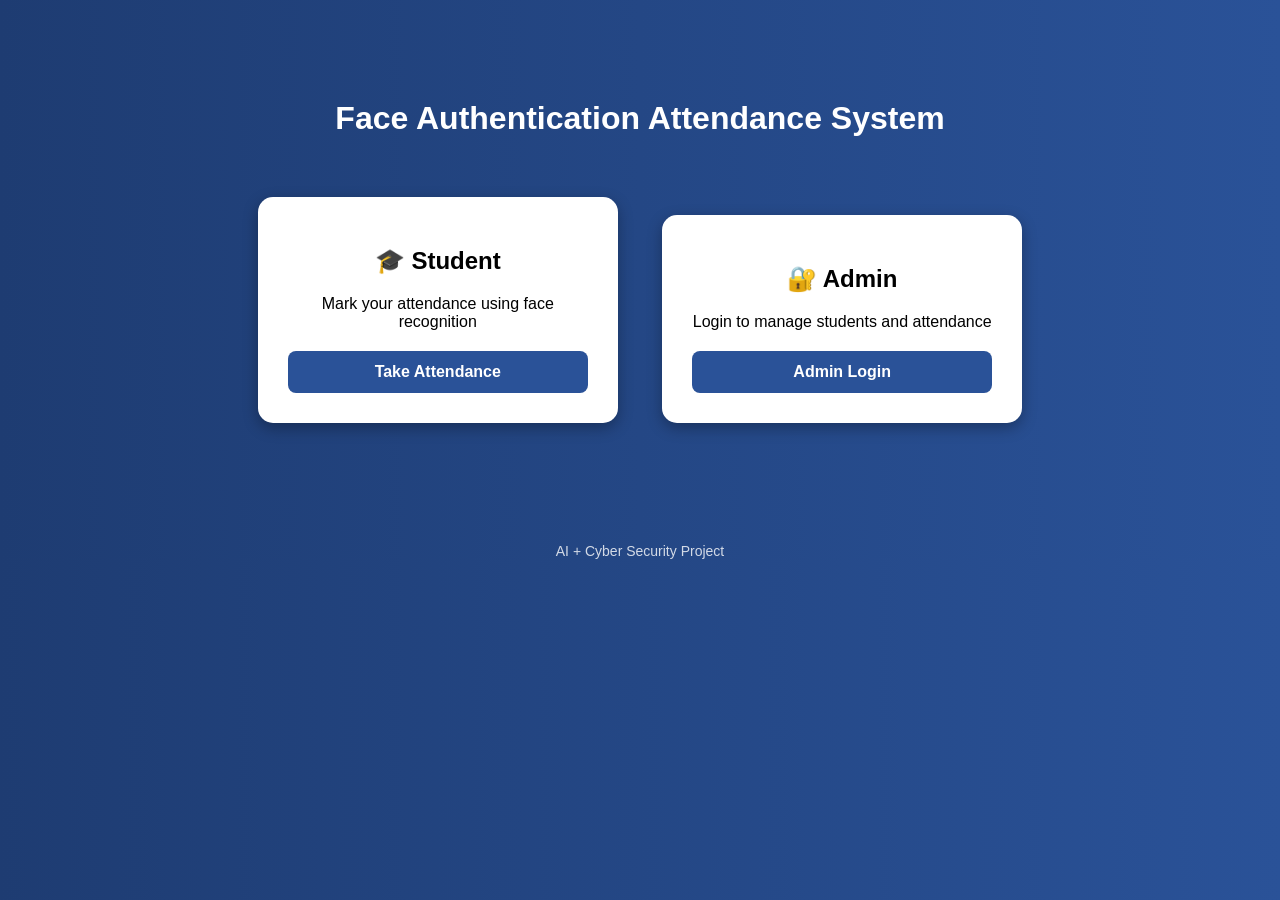
<file: templates/index.html>
<!DOCTYPE html>
<html>
<head>
    <title>Face Attendance System</title>

    <style>
        body {
            font-family: Arial;
            background: linear-gradient(to right, #1e3c72, #2a5298);
            color: white;
            text-align: center;
            margin: 0;
        }

        .container {
            margin-top: 100px;
        }

        h1 {
            margin-bottom: 40px;
        }

        .card {
            background: white;
            color: black;
            width: 300px;
            padding: 30px;
            margin: 20px;
            display: inline-block;
            border-radius: 15px;
            box-shadow: 0px 5px 15px rgba(0,0,0,0.3);
        }

        .btn {
            display: block;
            margin-top: 20px;
            padding: 12px;
            background: #2a5298;
            color: white;
            text-decoration: none;
            border-radius: 8px;
            font-weight: bold;
        }

        .btn:hover {
            background: #1e3c72;
        }

        footer {
            margin-top: 100px;
            font-size: 14px;
            opacity: 0.8;
        }
    </style>
</head>

<body>

    <div class="container">

        <h1>Face Authentication Attendance System</h1>

        <!-- STUDENT CARD -->
        <div class="card">
            <h2>🎓 Student</h2>
            <p>Mark your attendance using face recognition</p>
            <a href="/attendance" class="btn">Take Attendance</a>
        </div>

        <!-- ADMIN CARD -->
        <div class="card">
            <h2>🔐 Admin</h2>
            <p>Login to manage students and attendance</p>
            <a href="/login" class="btn">Admin Login</a>
        </div>

    </div>

    <footer>
         AI + Cyber Security Project
    </footer>

</body>
</html>
</file>
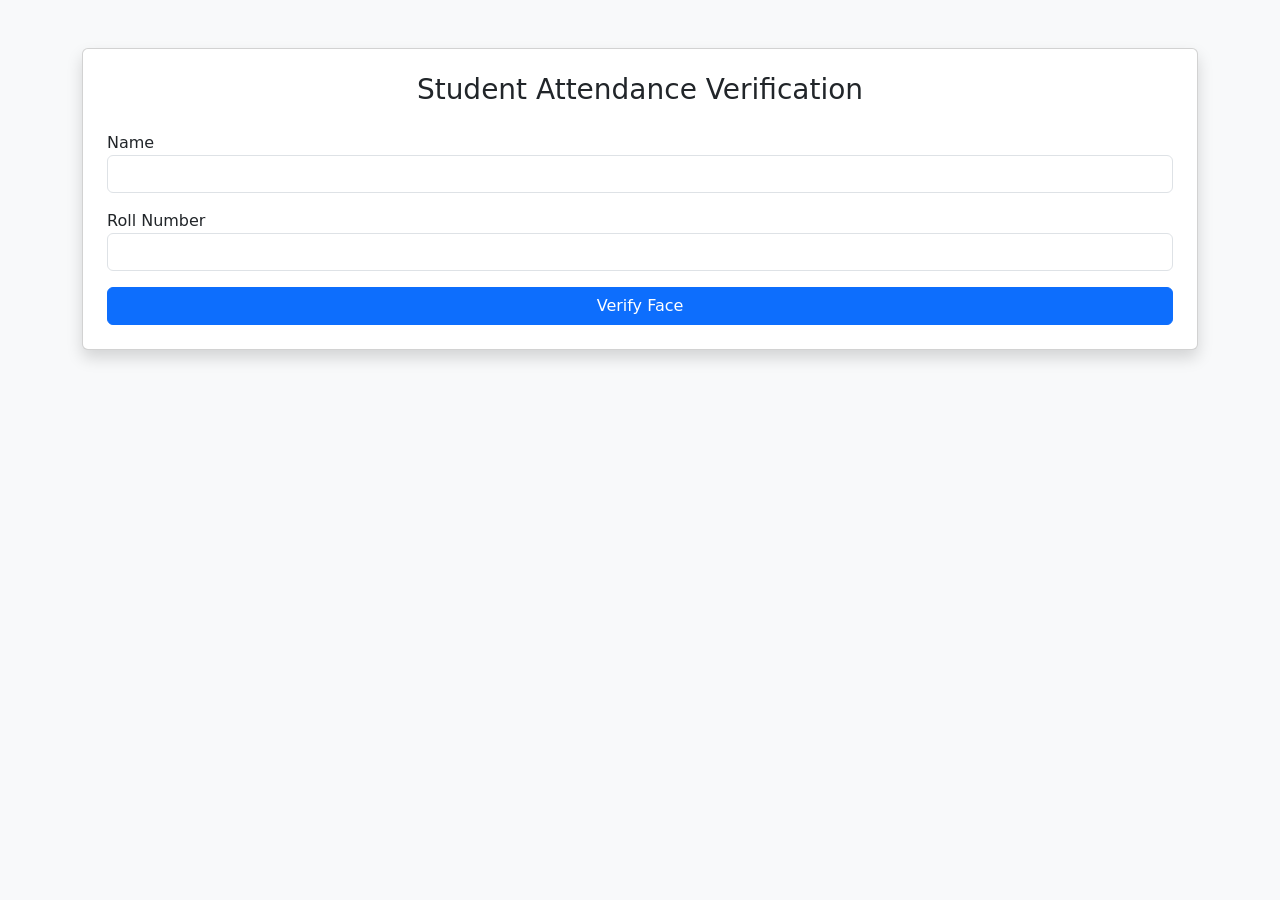
<file: templates/check.html>
<!DOCTYPE html>

<html>

<head>

<title>Check Attendance</title>

<link href="https://cdn.jsdelivr.net/npm/bootstrap@5.3.2/dist/css/bootstrap.min.css" rel="stylesheet">

</head>

<body class="bg-light">

<div class="container mt-5">

<div class="card p-4 shadow">

<h3 class="text-center mb-4">Student Attendance Verification</h3>

<form action="/verify" method="POST">

<label>Name</label> <input type="text" name="name" class="form-control mb-3" required>

<label>Roll Number</label> <input type="text" name="roll" class="form-control mb-3" required>

<button class="btn btn-primary w-100">
Verify Face
</button>

</form>

</div>

</div>

</body>

</html>
</file>
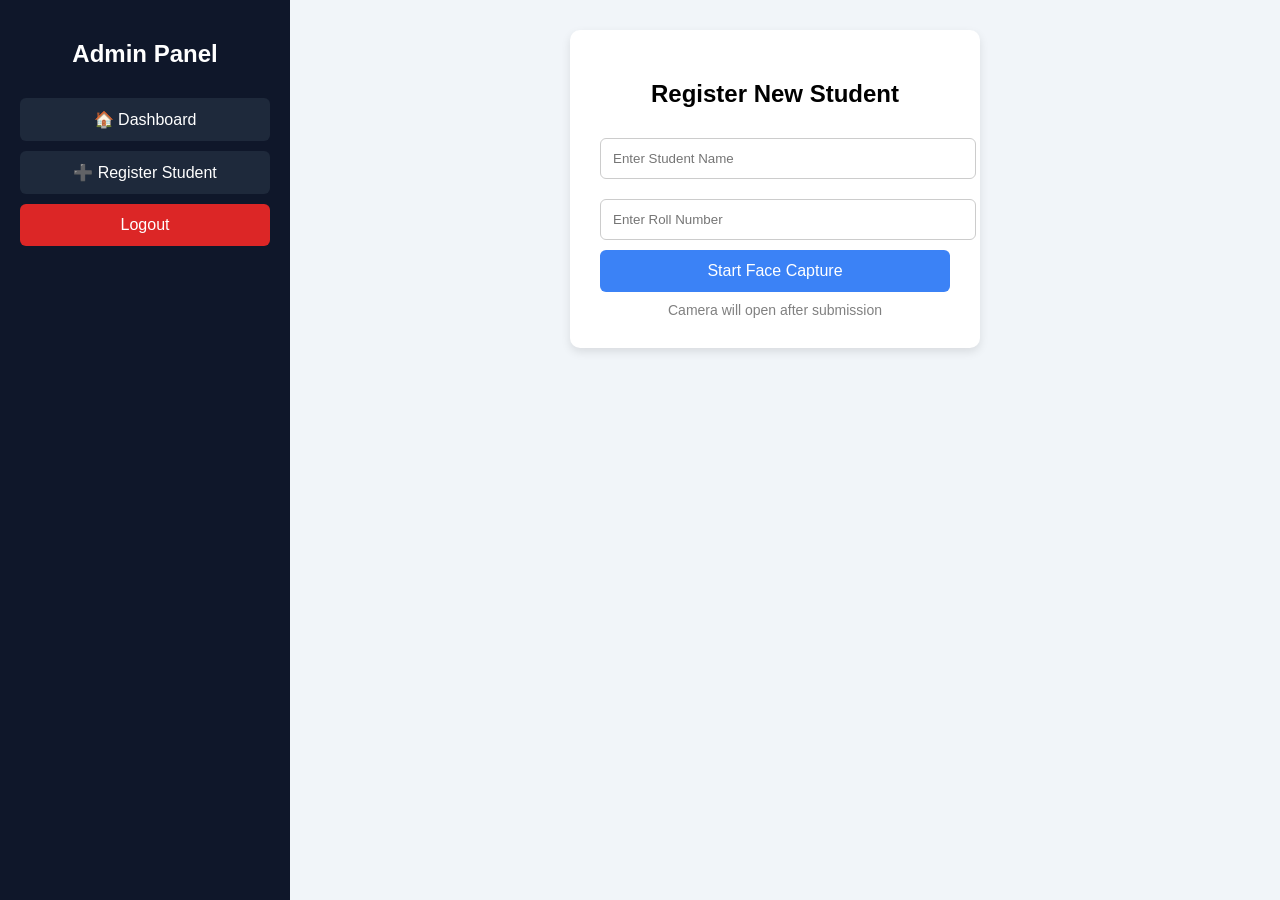
<file: templates/register.html>
<!DOCTYPE html>
<html>
<head>
    <title>Register Student</title>

    <style>
        body {
            margin: 0;
            font-family: Arial;
            background: #f1f5f9;
            display: flex;
        }

        /* SIDEBAR (same style as dashboard) */
        .sidebar {
            width: 250px;
            height: 100vh;
            background: #0f172a;
            color: white;
            padding: 20px;
            position: fixed;
        }

        .sidebar h2 {
            text-align: center;
            margin-bottom: 30px;
        }

        .sidebar a {
            display: block;
            padding: 12px;
            margin-bottom: 10px;
            background: #1e293b;
            color: white;
            text-decoration: none;
            border-radius: 6px;
            text-align: center;
        }

        .sidebar a:hover {
            background: #3b82f6;
        }

        /* MAIN */
        .main {
            margin-left: 270px;
            width: 100%;
            padding: 30px;
        }

        /* CARD */
        .card {
            background: white;
            padding: 30px;
            border-radius: 10px;
            width: 350px;
            margin: auto;
            box-shadow: 0px 4px 10px rgba(0,0,0,0.1);
            text-align: center;
        }

        .card h2 {
            margin-bottom: 20px;
        }

        input {
            width: 100%;
            padding: 12px;
            margin: 10px 0;
            border: 1px solid #ccc;
            border-radius: 6px;
        }

        button {
            width: 100%;
            padding: 12px;
            background: #3b82f6;
            color: white;
            border: none;
            border-radius: 6px;
            cursor: pointer;
            font-size: 16px;
        }

        button:hover {
            background: #2563eb;
        }

        .note {
            margin-top: 10px;
            font-size: 14px;
            color: gray;
        }

    </style>
</head>

<body>

    <!-- SIDEBAR -->
    <div class="sidebar">
        <h2>Admin Panel</h2>

        <a href="/admin">🏠 Dashboard</a>
        <a href="/register">➕ Register Student</a>
        <a href="/logout" style="background:#dc2626;">Logout</a>
    </div>

    <!-- MAIN -->
    <div class="main">

        <div class="card">

            <h2>Register New Student</h2>

            <form method="POST">

                <input type="text" name="name" placeholder="Enter Student Name" required>

                <input type="text" name="roll" placeholder="Enter Roll Number" required>

                <button type="submit">Start Face Capture</button>

            </form>

            <div class="note">
                Camera will open after submission
            </div>

        </div>

    </div>

</body>
</html>
</file>
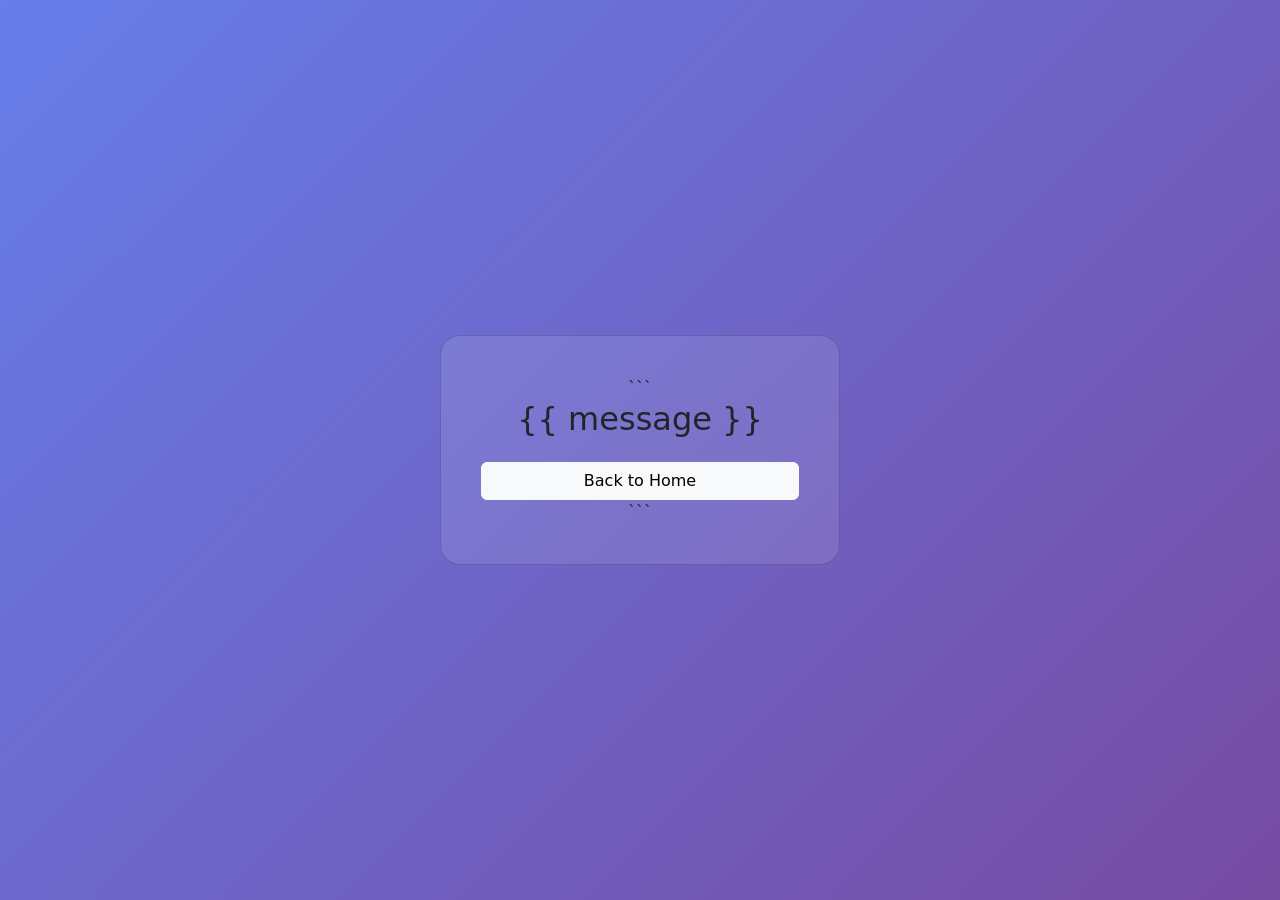
<file: templates/result.html>
<!DOCTYPE html>

<html>
<head>
<title>Result</title>

<link href="https://cdn.jsdelivr.net/npm/bootstrap@5.3.2/dist/css/bootstrap.min.css" rel="stylesheet">

<style>
body {
    height: 100vh;
    background: linear-gradient(135deg, #667eea, #764ba2);
    display: flex;
    justify-content: center;
    align-items: center;
    color: white;
}

.card {
    padding: 40px;
    border-radius: 20px;
    text-align: center;
    width: 400px;
    background: rgba(255,255,255,0.1);
}
</style>

</head>

<body>

<div class="card">

```
<h2>{{ message }}</h2>

<a href="/" class="btn btn-light mt-3">Back to Home</a>
```

</div>

</body>
</html>
</file>
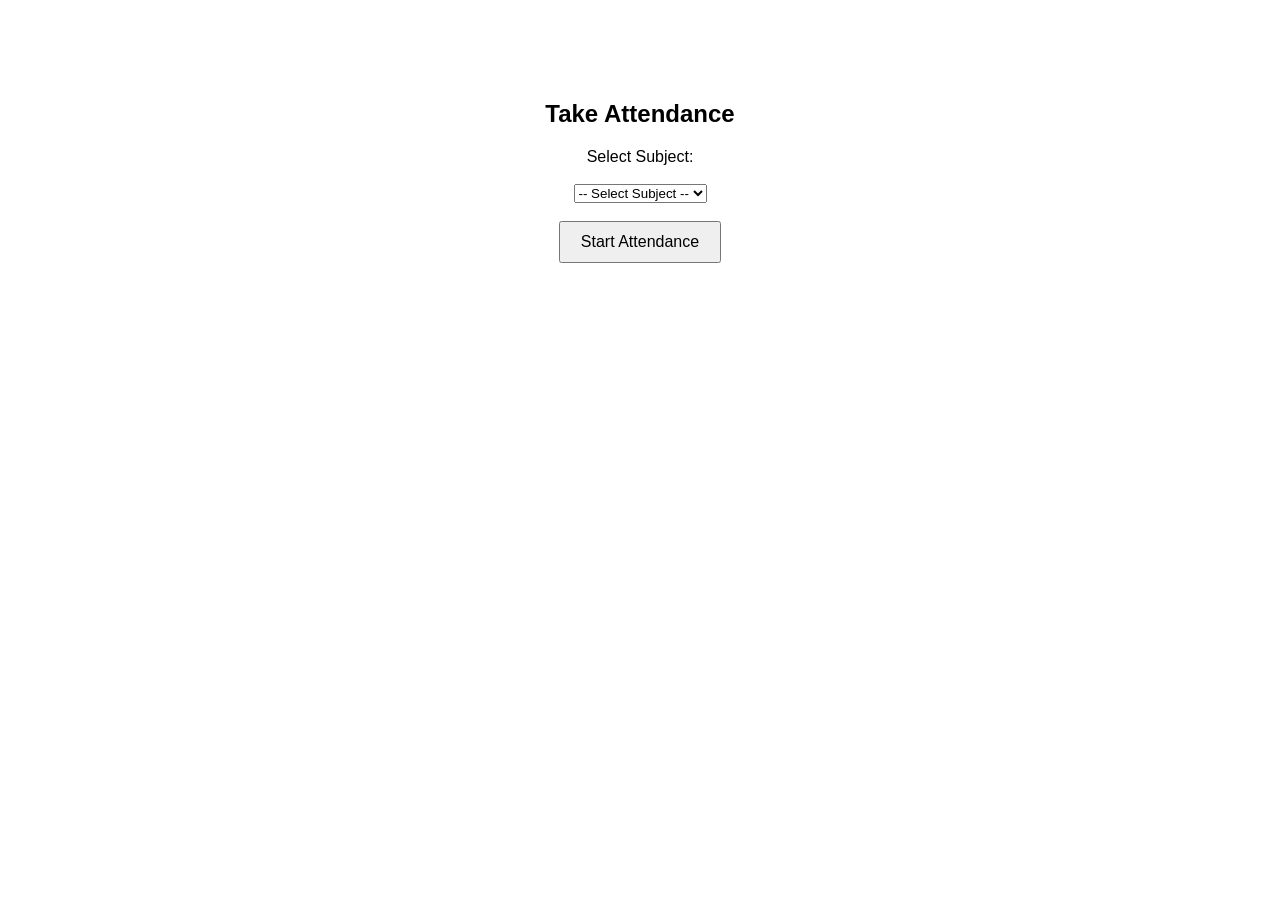
<file: templates/subject.html>
<!DOCTYPE html>
<html>
<head>
    <title>Take Attendance</title>
</head>

<body style="text-align:center; margin-top:100px; font-family:Arial;">

    <h2>Take Attendance</h2>

    <form method="POST">

        <label>Select Subject:</label><br><br>

        <select name="subject" required>
            <option value="">-- Select Subject --</option>
            <option value="Math">Math</option>
            <option value="Science">Science</option>
            <option value="AI">AI</option>
            <option value="ML">ML</option>
        </select>

        <br><br>

        <button type="submit" style="padding:10px 20px; font-size:16px;">
            Start Attendance
        </button>

    </form>

</body>
</html>
</file>
